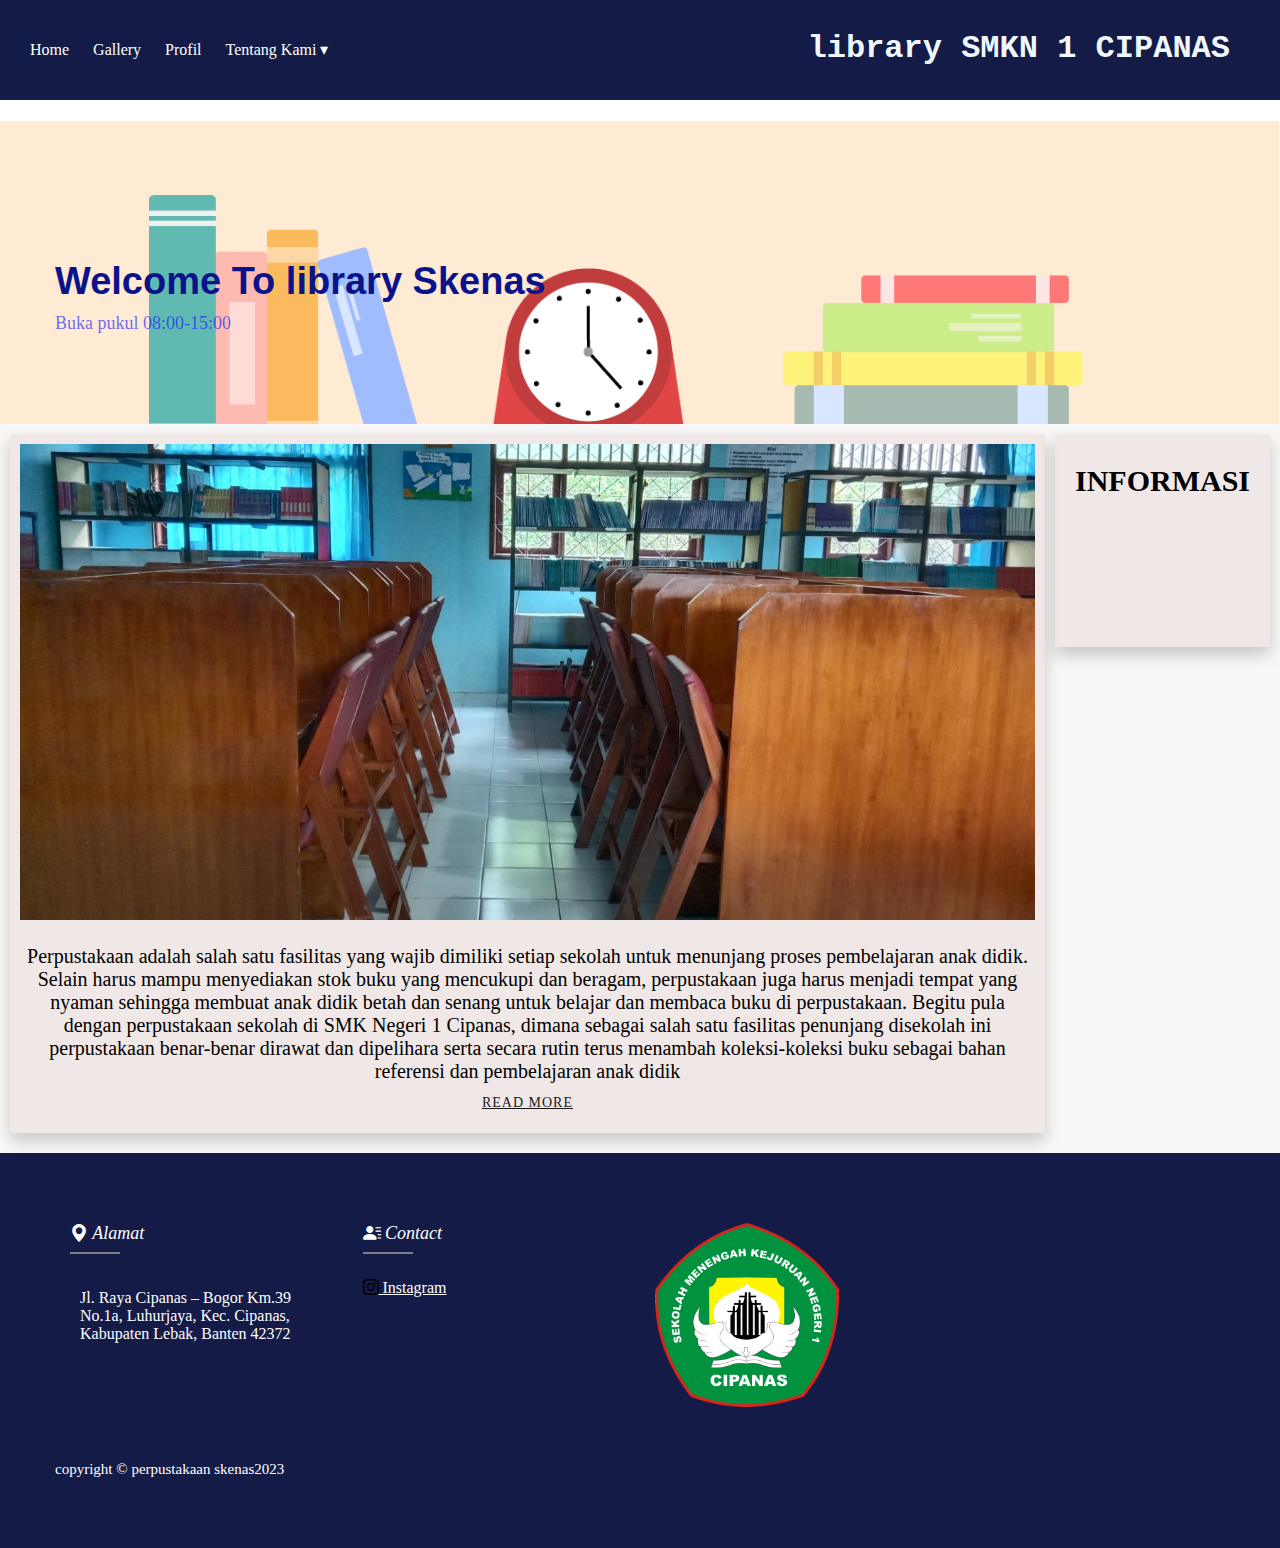
<file: index.html>
<!DOCTYPE html>
<html lang="en">
<head>
  <meta charset="UTF-8">
  <meta name="viewport" content="width=device-width, initial-scale=1.0">
  <title>perpusatakan skenas</title>
  <link rel="stylesheet" href="https://stackpath.bootstrapcdn.com/bootstrap/5.0.0-alpha1/css/bootstrap.min.css" integrity="sha384-r4NyP46KrjDleawBgD5tp8Y7UzmLA05oM1iAEQ17CSuDqnUK2+k9luXQOfXJCJ4I" crossorigin="anonymous">
  <script src="https://cdn.jsdelivr.net/npm/popper.js@1.16.0/dist/umd/popper.min.js" integrity="sha384-Q6E9RHvbIyZFJoft+2mJbHaEWldlvI9IOYy5n3zV9zzTtmI3UksdQRVvoxMfooAo" crossorigin="anonymous"></script>
  <script src="https://stackpath.bootstrapcdn.com/bootstrap/5.0.0-alpha1/js/bootstrap.min.js" integrity="sha384-oesi62hOLfzrys4LxRF63OJCXdXDipiYWBnvTl9Y9/TRlw5xlKIEHpNyvvDShgf/" crossorigin="anonymous"></script>
  <link rel="stylesheet" href="image/style.css">
  <link rel="preconnect" href="https://fonts.googleapis.com">
  <link rel="shortcut icon" href="image/logosmk.png" type="image/x-icon">
   <!-- font dan icon -->
<link rel="preconnect" href="https://fonts.gstatic.com" crossorigin>
<link rel="preconnect" href="https://fonts.googleapis.com">
<link rel="preconnect" href="https://fonts.gstatic.com" crossorigin>
<link href="https://fonts.googleapis.com/css2?family=Open+Sans:wght@300&display=swap" rel="stylesheet">
<link href="https://fonts.googleapis.com/css2?family=Open+Sans:wght@300&family=Roboto:wght@300&display=swap" rel="stylesheet">
<link rel="stylesheet" href="https://cdn.jsdelivr.net/npm/bootstrap-icons@1.4.1/font/bootstrap-icons.css">
</head>
<body>
  <nav>
    <ul>
      <li><a href="index.html" class="">Home</a></li>
      <li><a href="galery.html">Gallery</a></li>
      <li><a href="about.html">Profil</a></li>
      <li class="dropdown">
        <a href="#" class="<style>.material-symbols-outlined {font-variation-settings:'FILL' 0,'wght' 400,'GRAD' 0,'opsz' 48}</style>">Tentang Kami &#9662;</a>
        <ul class="dropdown-menu">
          <li><a href="visi_misi.html">visi dan Misi</a></li>
          <li><a href="contact.html">Contact</a></li>
          <li><a href="organisasi.html">Struktur Oraganisi</a></li>
        </ul>
      </li>
      <li class="oke"><h1 class="Acme">library SMKN 1 CIPANAS</h1></li>
    </ul>
  </nav>
    <section id="hero" class="hero d-flex flex-column justify-content-center align-items-center" data-aos="fade" data-aos-delay="1500" style="background-image: url('image/gambar.png');">
    <div class="container">
      <div class="row justify-content-center">
        <div class="col-lg-6 text-center">
          <h2>Welcome To library Skenas</h2>
          <p>Buka pukul 08:00-15:00</p>
        </div>
      </div>
    </div>
  </section>
  <div class="grid-container">
    <div class="grid-item item1">
      <img src="image/Picture1.jpg" alt="" style="width: 100%;">
      <p>Perpustakaan adalah salah satu fasilitas yang wajib dimiliki setiap sekolah 
        untuk menunjang proses pembelajaran anak didik. Selain harus mampu menyediakan 
        stok buku yang mencukupi dan beragam, perpustakaan juga harus menjadi tempat yang 
        nyaman sehingga membuat anak didik betah dan senang untuk belajar 
        dan membaca buku di perpustakaan.
        Begitu pula dengan perpustakaan sekolah di SMK Negeri 1 Cipanas, dimana sebagai salah 
        satu fasilitas penunjang disekolah ini perpustakaan benar-benar dirawat dan dipelihara 
        serta secara rutin terus menambah koleksi-koleksi buku sebagai bahan referensi dan pembelajaran anak didik
        </p>
        <a href="#" class="btn-get-started">Read More</a>
    </div>
    <div class="grid-item item2">
      <div class="col">
          <div class="col-body">
            <h2>INFORMASI</h2>
            <div>
              <a href="#"></a>
            </div>
          </div>
      </div>
    </div>
  </div>

  <footer class="footer">
    <div class="container">
      <div class="row">
        <div class="footer-col">
          <h4><i class="bi bi-geo-alt-fill"> Alamat</i></h4>
          <ul class="Alamat">
            <p>Jl. Raya Cipanas – Bogor Km.39 No.1a, Luhurjaya, Kec. Cipanas,
              Kabupaten Lebak, Banten 42372
              </p>
          </ul>
        </div>
        <div class="footer-col">
          <h4><i class="bi bi-person-lines-fill"> Contact</i></h4>
          <ul>
            <a href="https://instagram.com/n.nabilaaz_?igshid=ZDdkNTZiNTM="><li class="bi bi-instagram">  Instagram</a></li>
          </ul>
        </div>
        <div class="footer-col">
          <a href="https://smkn1cipanaslebak.sch.id/"><img href="" src="image/logosmk.png" alt="" style="width: 70%;"></a>
        </div>
      </div>
      <div class="copy"> copyright &COPY; perpustakaan skenas2023 </div>
    </div>
  </footer>
</body>
</html>
</file>
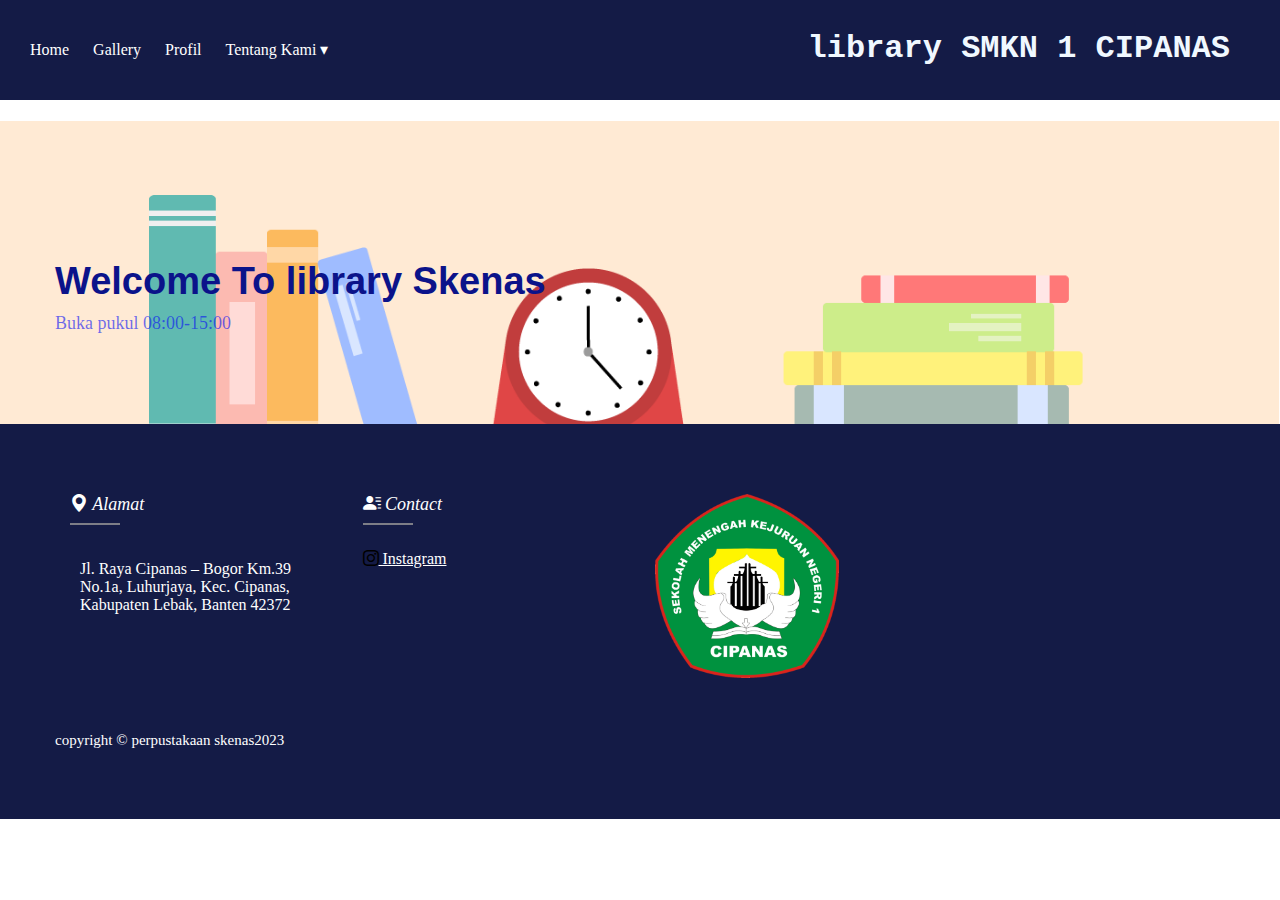
<file: about.html>
<!DOCTYPE html>
<html lang="en">
<head>
  <meta charset="UTF-8">
  <meta name="viewport" content="width=device-width, initial-scale=1.0">
  <title>perpusatakan skenas</title>
  <link rel="stylesheet" href="https://stackpath.bootstrapcdn.com/bootstrap/5.0.0-alpha1/css/bootstrap.min.css" integrity="sha384-r4NyP46KrjDleawBgD5tp8Y7UzmLA05oM1iAEQ17CSuDqnUK2+k9luXQOfXJCJ4I" crossorigin="anonymous">
  <script src="https://cdn.jsdelivr.net/npm/popper.js@1.16.0/dist/umd/popper.min.js" integrity="sha384-Q6E9RHvbIyZFJoft+2mJbHaEWldlvI9IOYy5n3zV9zzTtmI3UksdQRVvoxMfooAo" crossorigin="anonymous"></script>
  <script src="https://stackpath.bootstrapcdn.com/bootstrap/5.0.0-alpha1/js/bootstrap.min.js" integrity="sha384-oesi62hOLfzrys4LxRF63OJCXdXDipiYWBnvTl9Y9/TRlw5xlKIEHpNyvvDShgf/" crossorigin="anonymous"></script>
  <link rel="stylesheet" href="image/style.css">
  <link rel="preconnect" href="https://fonts.googleapis.com">
  <link rel="shortcut icon" href="image/logosmk.png" type="image/x-icon">
   <!-- font dan icon -->
<link rel="preconnect" href="https://fonts.gstatic.com" crossorigin>
<link rel="preconnect" href="https://fonts.googleapis.com">
<link rel="preconnect" href="https://fonts.gstatic.com" crossorigin>
<link href="https://fonts.googleapis.com/css2?family=Open+Sans:wght@300&display=swap" rel="stylesheet">
<link href="https://fonts.googleapis.com/css2?family=Open+Sans:wght@300&family=Roboto:wght@300&display=swap" rel="stylesheet">
<link rel="stylesheet" href="https://cdn.jsdelivr.net/npm/bootstrap-icons@1.4.1/font/bootstrap-icons.css">
</head>
<body>
  <nav>
    <ul>
      <li><a href="index.html" class="">Home</a></li>
      <li><a href="galery.html">Gallery</a></li>
      <li><a href="about.html">Profil</a></li>
      <li class="dropdown">
        <a href="#" class="<style>.material-symbols-outlined {font-variation-settings:'FILL' 0,'wght' 400,'GRAD' 0,'opsz' 48}</style>">Tentang Kami &#9662;</a>
        <ul class="dropdown-menu">
          <li><a href="visi_misi.html">visi dan Misi</a></li>
          <li><a href="contact.html">Contact</a></li>
          <li><a href="organisasi.html">Struktur Oraganisi</a></li>
        </ul>
      </li>
      <li class="oke"><h1 class="Acme">library SMKN 1 CIPANAS</h1></li>
    </ul>
  </nav>
    <section id="hero" class="hero d-flex flex-column justify-content-center align-items-center" data-aos="fade" data-aos-delay="1500" style="background-image: url('image/gambar.png');">
    <div class="container">
      <div class="row justify-content-center">
        <div class="col-lg-6 text-center">
          <h2>Welcome To library Skenas</h2>
          <p>Buka pukul 08:00-15:00</p>
        </div>
      </div>
    </div>
  </section>
  
  
  <footer class="footer">
    <div class="container">
      <div class="row">
        <div class="footer-col">
          <h4><i class="bi bi-geo-alt-fill"> Alamat</i></h4>
          <ul class="Alamat">
            <p>Jl. Raya Cipanas – Bogor Km.39 No.1a, Luhurjaya, Kec. Cipanas,
              Kabupaten Lebak, Banten 42372
              </p>
          </ul>
        </div>
        <div class="footer-col">
          <h4><i class="bi bi-person-lines-fill"> Contact</i></h4>
          <ul>
            <a href="https://instagram.com/n.nabilaaz_?igshid=ZDdkNTZiNTM="><li class="bi bi-instagram">  Instagram</a></li>
          </ul>
        </div>
        <div class="footer-col">
          <a href="https://smkn1cipanaslebak.sch.id/"><img href="" src="image/logosmk.png" alt="" style="width: 70%;"></a>
        </div>
      </div>
      <div class="copy"> copyright &COPY; perpustakaan skenas2023 </div>
    </div>
  </footer>
</body>
</html>
</file>
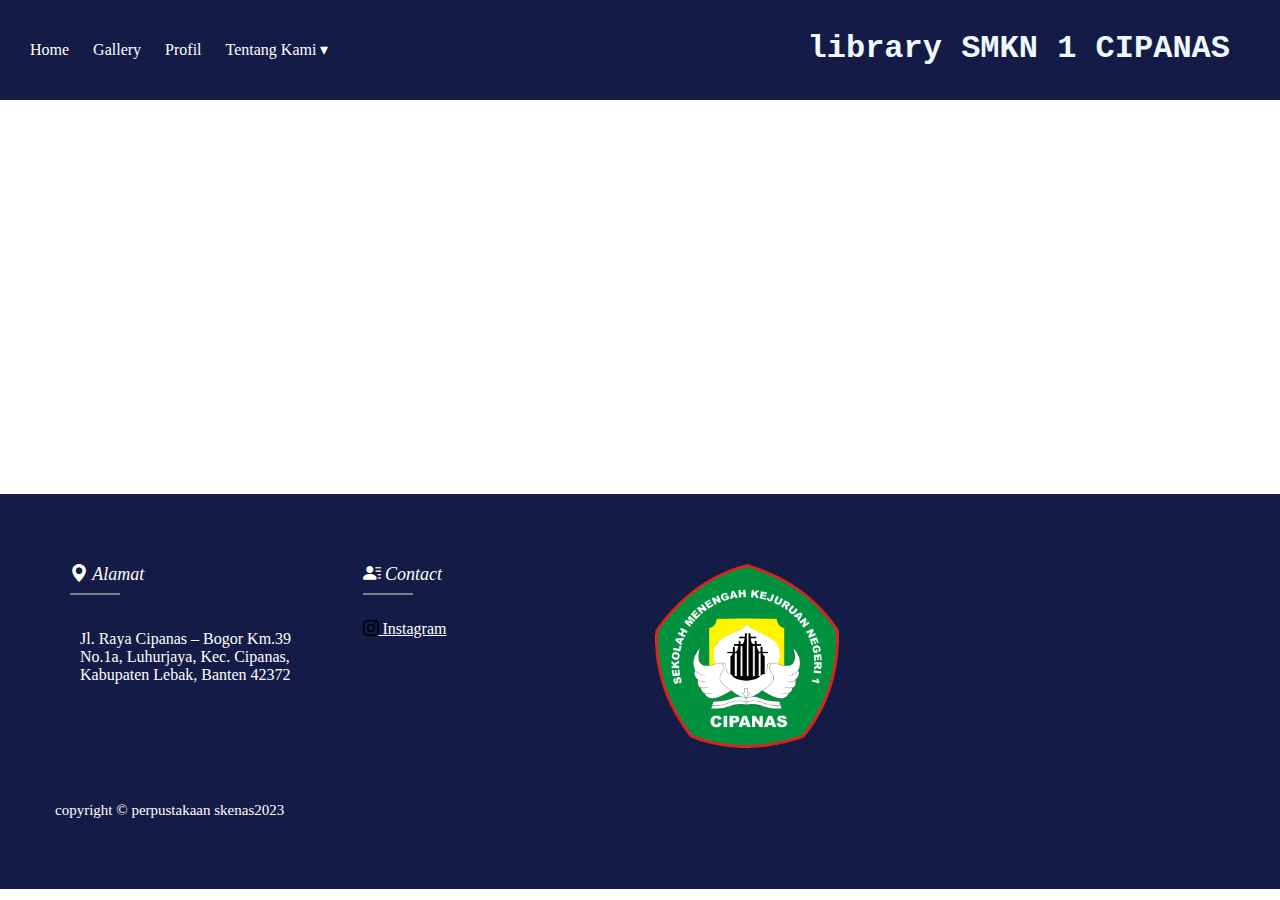
<file: contact.html>
<!DOCTYPE html>
<html lang="en">
<head>
  <meta charset="UTF-8">
  <meta name="viewport" content="width=device-width, initial-scale=1.0">
  <title>perpusatakan skenas</title>
  <link rel="stylesheet" href="https://stackpath.bootstrapcdn.com/bootstrap/5.0.0-alpha1/css/bootstrap.min.css" integrity="sha384-r4NyP46KrjDleawBgD5tp8Y7UzmLA05oM1iAEQ17CSuDqnUK2+k9luXQOfXJCJ4I" crossorigin="anonymous">
  <script src="https://cdn.jsdelivr.net/npm/popper.js@1.16.0/dist/umd/popper.min.js" integrity="sha384-Q6E9RHvbIyZFJoft+2mJbHaEWldlvI9IOYy5n3zV9zzTtmI3UksdQRVvoxMfooAo" crossorigin="anonymous"></script>
  <script src="https://stackpath.bootstrapcdn.com/bootstrap/5.0.0-alpha1/js/bootstrap.min.js" integrity="sha384-oesi62hOLfzrys4LxRF63OJCXdXDipiYWBnvTl9Y9/TRlw5xlKIEHpNyvvDShgf/" crossorigin="anonymous"></script>
  <link rel="stylesheet" href="image/style.css">
  <link rel="preconnect" href="https://fonts.googleapis.com">
  <link rel="shortcut icon" href="image/logosmk.png" type="image/x-icon">
   <!-- font dan icon -->
<link rel="preconnect" href="https://fonts.gstatic.com" crossorigin>
<link rel="preconnect" href="https://fonts.googleapis.com">
<link rel="preconnect" href="https://fonts.gstatic.com" crossorigin>
<link href="https://fonts.googleapis.com/css2?family=Open+Sans:wght@300&display=swap" rel="stylesheet">
<link href="https://fonts.googleapis.com/css2?family=Open+Sans:wght@300&family=Roboto:wght@300&display=swap" rel="stylesheet">
<link rel="stylesheet" href="https://cdn.jsdelivr.net/npm/bootstrap-icons@1.4.1/font/bootstrap-icons.css">
</head>
<body>
  <nav>
    <ul>
      <li><a href="index.html" class="">Home</a></li>
      <li><a href="galery.html">Gallery</a></li>
      <li><a href="about.html">Profil</a></li>
      <li class="dropdown">
        <a href="#" class="<style>.material-symbols-outlined {font-variation-settings:'FILL' 0,'wght' 400,'GRAD' 0,'opsz' 48}</style>">Tentang Kami &#9662;</a>
        <ul class="dropdown-menu">
          <li><a href="visi_misi.html">visi dan Misi</a></li>
          <li><a href="contact.html">Contact</a></li>
          <li><a href="organisasi.html">Struktur Oraganisi</a></li>
        </ul>
      </li>
      <li class="oke"><h1 class="Acme">library SMKN 1 CIPANAS</h1></li>
    </ul>
  </nav>
  <div>

  </div>
<div class="meren" style="margin: 20px;">
  <iframe src="https://www.google.com/maps/embed?pb=!1m18!1m12!1m3!1d3963.816469525695!2d106.39725595130035!3d-6.544844665780965!2m3!1f0!2f0!3f0!3m2!1i1024!2i768!4f13.1!3m3!1m2!1s0x2e4273cea79f11cd%3A0xdf8fdf50329b083c!2sSMKN%201%20Cipanas!5e0!3m2!1sid!2sid!4v1680884418183!5m2!1sid!2sid" width="500" height="350" style="border:0;" allowfullscreen="" loading="lazy" referrerpolicy="no-referrer-when-downgrade"></iframe>
</div>

  <footer class="footer">
    <div class="container">
      <div class="row">
        <div class="footer-col">
          <h4><i class="bi bi-geo-alt-fill"> Alamat</i></h4>
          <ul class="Alamat">
            <p>Jl. Raya Cipanas – Bogor Km.39 No.1a, Luhurjaya, Kec. Cipanas,
              Kabupaten Lebak, Banten 42372
              </p>
          </ul>
        </div>
        <div class="footer-col">
          <h4><i class="bi bi-person-lines-fill"> Contact</i></h4>
          <ul>
            <a href="https://instagram.com/n.nabilaaz_?igshid=ZDdkNTZiNTM="><li class="bi bi-instagram">  Instagram</a></li>
          </ul>
        </div>
        <div class="footer-col">
          <a href="https://smkn1cipanaslebak.sch.id/"><img href="" src="image/logosmk.png" alt="" style="width: 70%;"></a>
        </div>
      </div>
      <div class="copy"> copyright &COPY; perpustakaan skenas2023 </div>
    </div>
  </footer>
</body>
</html>
</file>
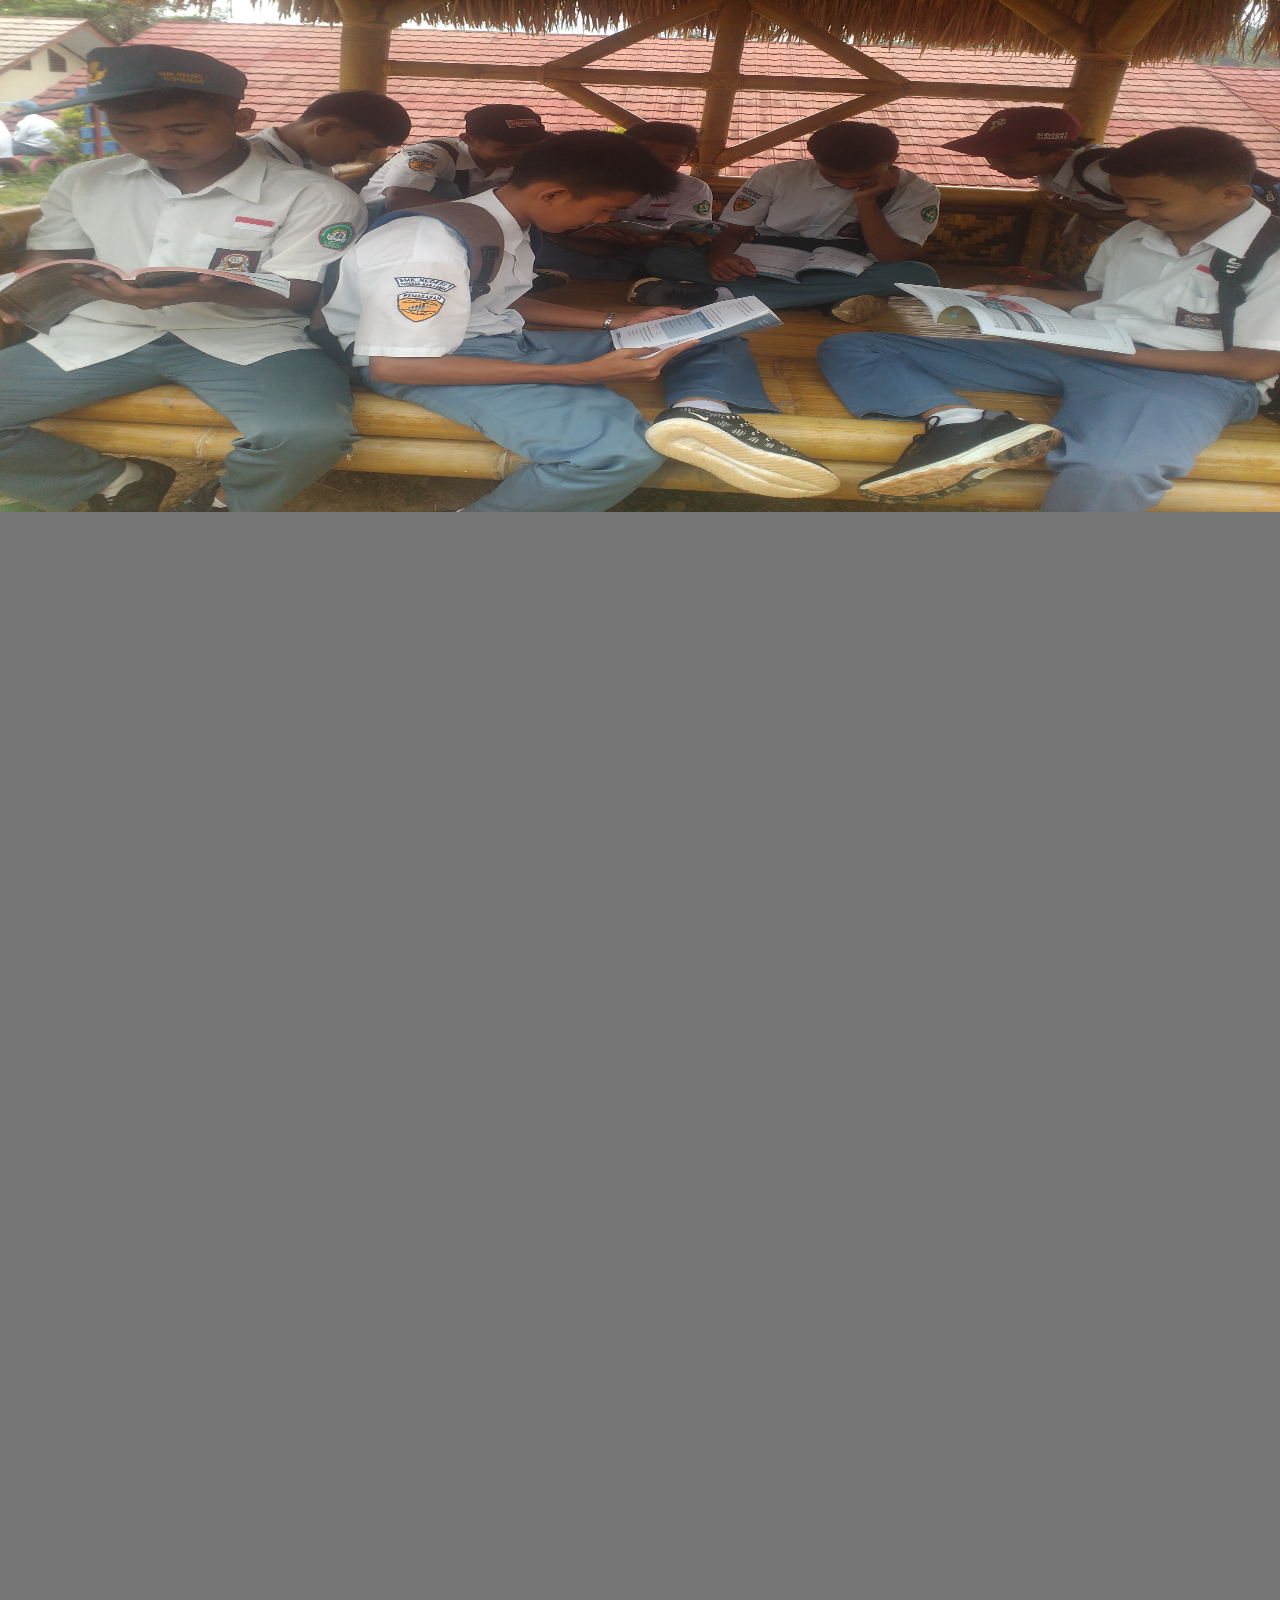
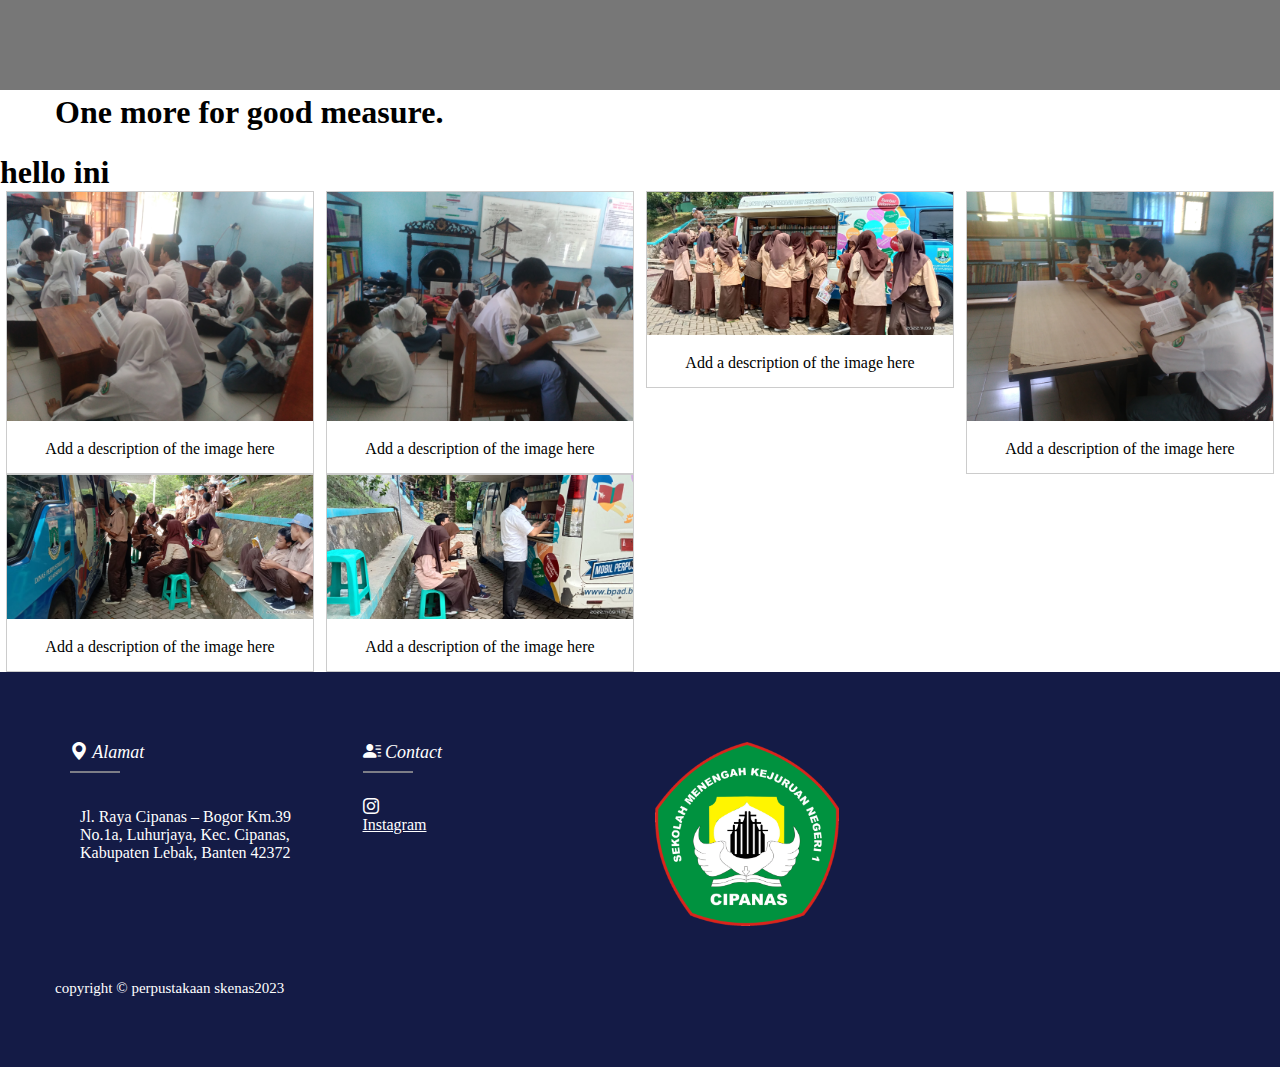
<file: galery.html>
<!DOCTYPE html>
<html lang="en">
<head>
  <meta charset="UTF-8">
  <meta name="viewport" content="width=device-width, initial-scale=1.0">
  <title>perpusatakan skenas</title>
  <link rel="stylesheet" href="https://stackpath.bootstrapcdn.com/bootstrap/5.0.0-alpha1/css/bootstrap.min.css" integrity="sha384-r4NyP46KrjDleawBgD5tp8Y7UzmLA05oM1iAEQ17CSuDqnUK2+k9luXQOfXJCJ4I" crossorigin="anonymous">
  <script src="https://cdn.jsdelivr.net/npm/popper.js@1.16.0/dist/umd/popper.min.js" integrity="sha384-Q6E9RHvbIyZFJoft+2mJbHaEWldlvI9IOYy5n3zV9zzTtmI3UksdQRVvoxMfooAo" crossorigin="anonymous"></script>
  <script src="https://stackpath.bootstrapcdn.com/bootstrap/5.0.0-alpha1/js/bootstrap.min.js" integrity="sha384-oesi62hOLfzrys4LxRF63OJCXdXDipiYWBnvTl9Y9/TRlw5xlKIEHpNyvvDShgf/" crossorigin="anonymous"></script>
  <link rel="stylesheet" href="image/style.css">
  <link rel="preconnect" href="https://fonts.googleapis.com">
  <link rel="stylesheet" href="https://stackpath.bootstrapcdn.com/bootstrap/5.0.0-alpha1/css/bootstrap.min.css"
      integrity="sha384-r4NyP46KrjDleawBgD5tp8Y7UzmLA05oM1iAEQ17CSuDqnUK2+k9luXQOfXJCJ4I" crossorigin="anonymous">
    <script src="https://stackpath.bootstrapcdn.com/bootstrap/5.0.0-alpha1/js/bootstrap.min.js"
      integrity="sha384-oesi62hOLfzrys4LxRF63OJCXdXDipiYWBnvTl9Y9/TRlw5xlKIEHpNyvvDShgf/"
      crossorigin="anonymous"></script>
    <script src="https://cdn.jsdelivr.net/npm/popper.js@1.16.0/dist/umd/popper.min.js"
      integrity="sha384-Q6E9RHvbIyZFJoft+2mJbHaEWldlvI9IOYy5n3zV9zzTtmI3UksdQRVvoxMfooAo"
      crossorigin="anonymous"></script>
  <link rel="shortcut icon" href="image/logosmk.png" type="image/x-icon">
   <!-- font dan icon -->
<link rel="preconnect" href="https://fonts.gstatic.com" crossorigin>
<link rel="preconnect" href="https://fonts.googleapis.com">
<link href="https://fonts.googleapis.com/css2?family=Open+Sans:wght@300&display=swap" rel="stylesheet">
<link href="https://fonts.googleapis.com/css2?family=Open+Sans:wght@300&family=Roboto:wght@300&display=swap" rel="stylesheet">
<link rel="stylesheet" href="https://cdn.jsdelivr.net/npm/bootstrap-icons@1.4.1/font/bootstrap-icons.css">
</head>
<body>
  <nav>
    <ul>
      <li><a href="index.html" class="">Home</a></li>
      <li><a href="galery.html">Gallery</a></li>
      <li><a href="about.html">Profil</a></li>
      <li class="dropdown">
        <a href="#" class="<style>.material-symbols-outlined {font-variation-settings:'FILL' 0,'wght' 400,'GRAD' 0,'opsz' 48}</style>">Tentang Kami &#9662;</a>
        <ul class="dropdown-menu">
          <li><a href="visi_misi.html">visi dan Misi</a></li>
          <li><a href="contact.html">Contact</a></li>
          <li><a href="organisasi.html">Struktur Oraganisi</a></li>
        </ul>
      </li>
      <li class="oke"><h1 class="Acme">library SMKN 1 CIPANAS</h1></li>
    </ul>
  </nav>

    <main>
      <div id="myCarousel" class="carousel slide" data-ride="carousel">
        <ol class="carousel-indicators">
          <li data-target="#myCarousel" data-slide-to="0" class="active"></li>
          <li data-target="#myCarousel" data-slide-to="1"></li>
          <li data-target="#myCarousel" data-slide-to="2"></li>
        </ol>
        <div class="carousel-inner">
          <div class="carousel-item active">
            <svg class=img src="foto/1.jpg" width="100%" height="100%"
              role="img" focusable="false">
              <rect width="100%" height="100%" fill="#777" /></svg>
              <img src="foto/1.jpg" class="d-block w-100" alt="...">

            <div class="container">
              <div class="carousel-caption text-left">
                <h1>Example headline.</h1>
              </div>
            </div>
          </div>
          
          <div class="carousel-item">
            <svg class="bd-placeholder-img" width="100%" height="100%" xmlns="http://www.w3.org/2000/svg"
              preserveAspectRatio="xMidYMid slice" role="img" focusable="false">
              <rect width="100%" height="100%" fill="#777" /></svg>
              <img src="foto/3.jpg" alt="">
  
            <div class="container">
              <div class="carousel-caption">
                <h1>Another example headline.</h1>
              </div>
            </div>
          </div>
          <div class="carousel-item">
            <svg class="bd-placeholder-img" width="100%" height="100%" xmlns="http://www.w3.org/2000/svg"
              preserveAspectRatio="xMidYMid slice" role="img" focusable="false">
              <rect width="100%" height="100%" fill="#777" /></svg>
              <img src="foto/2.jpg" alt="">
  
            <div class="container">
              <div class="carousel-caption text-right">
                <h1>One more for good measure.</h1>
              </div>
            </div>
          </div>
        </div>
        <a class="carousel-control-prev" href="#myCarousel" role="button" data-slide="prev">
          <span class="carousel-control-prev-icon" aria-hidden="true"></span>
          <span class="sr-only">Previous</span>
        </a>
        <a class="carousel-control-next" href="#myCarousel" role="button" data-slide="next">
          <span class="carousel-control-next-icon" aria-hidden="true"></span>
          <span class="sr-only">Next</span>
        </a>
      </div>
  <!--end  carosel-->

  <div class="foto">
    <h1>hello ini </h1>
  </div>
  <div class="responsive">
    <div class="gallery">
      <a target="_blank" href="foto/8.jpg">
        <img src="foto/8.jpg" alt="Cinque Terre" width="600" height="400">
      </a>
      <div class="desc">Add a description of the image here</div>
    </div>
  </div>
  
  
  <div class="responsive">
    <div class="gallery">
      <a target="_blank" href="foto/7.jpg">
        <img src="foto/7.jpg" alt="Forest" width="600" height="400">
      </a>
      <div class="desc">Add a description of the image here</div>
    </div>
  </div>
  
  <div class="responsive">
    <div class="gallery">
      <a target="_blank" href="foto/11.jpeg">
        <img src="foto/11.jpeg" alt="Northern Lights" width="600" height="400">
      </a>
      <div class="desc">Add a description of the image here</div>
    </div>
  </div>
  
  <div class="responsive">
    <div class="gallery">
      <a target="_blank" href="foto/9.jpg">
        <img src="foto/9.jpg" alt="Mountains" width="600" height="400">
      </a>
      <div class="desc">Add a description of the image here</div>
    </div>
  </div>
  <br>
  <div class="responsive">
    <div class="gallery">
      <a target="_blank" href="foto/12.jpeg">
        <img src="foto/12.jpeg" alt="Mountains" width="600" height="400">
      </a>
      <div class="desc">Add a description of the image here</div>
    </div>
  </div>
  <div class="responsive">
    <div class="gallery">
      <a target="_blank" href="foto/13.jpeg">
        <img src="foto/13.jpeg" alt="Mountains" width="600" height="400">
      </a>
      <div class="desc">Add a description of the image here</div>
    </div>
  </div>
  
  <div class="clearfix"></div>

  <footer class="footer">
    <div class="container">
      <div class="row">
        <div class="footer-col">
          <h4><i class="bi bi-geo-alt-fill"> Alamat</i></h4>
          <ul class="Alamat">
            <p>Jl. Raya Cipanas – Bogor Km.39 No.1a, Luhurjaya, Kec. Cipanas,
              Kabupaten Lebak, Banten 42372
              </p>
          </ul>
        </div>
        <div class="footer-col">
          <h4><i class="bi bi-person-lines-fill"> Contact</i></h4>
          <ul>
            <a href="https://instagram.com/n.nabilaaz_?igshid=ZDdkNTZiNTM="><li class="bi bi-instagram"></li></li>Instagram</a>
          </ul>
        </div>
        <div class="footer-col">
          <a href="https://smkn1cipanaslebak.sch.id/"><img href="" src="image/logosmk.png" alt="" style="width: 70%;"></a>
        </div>
      </div>
      <div class="copy"> copyright &COPY; perpustakaan skenas2023 </div>
    </div>
  </footer>
</body>
</html>
</file>
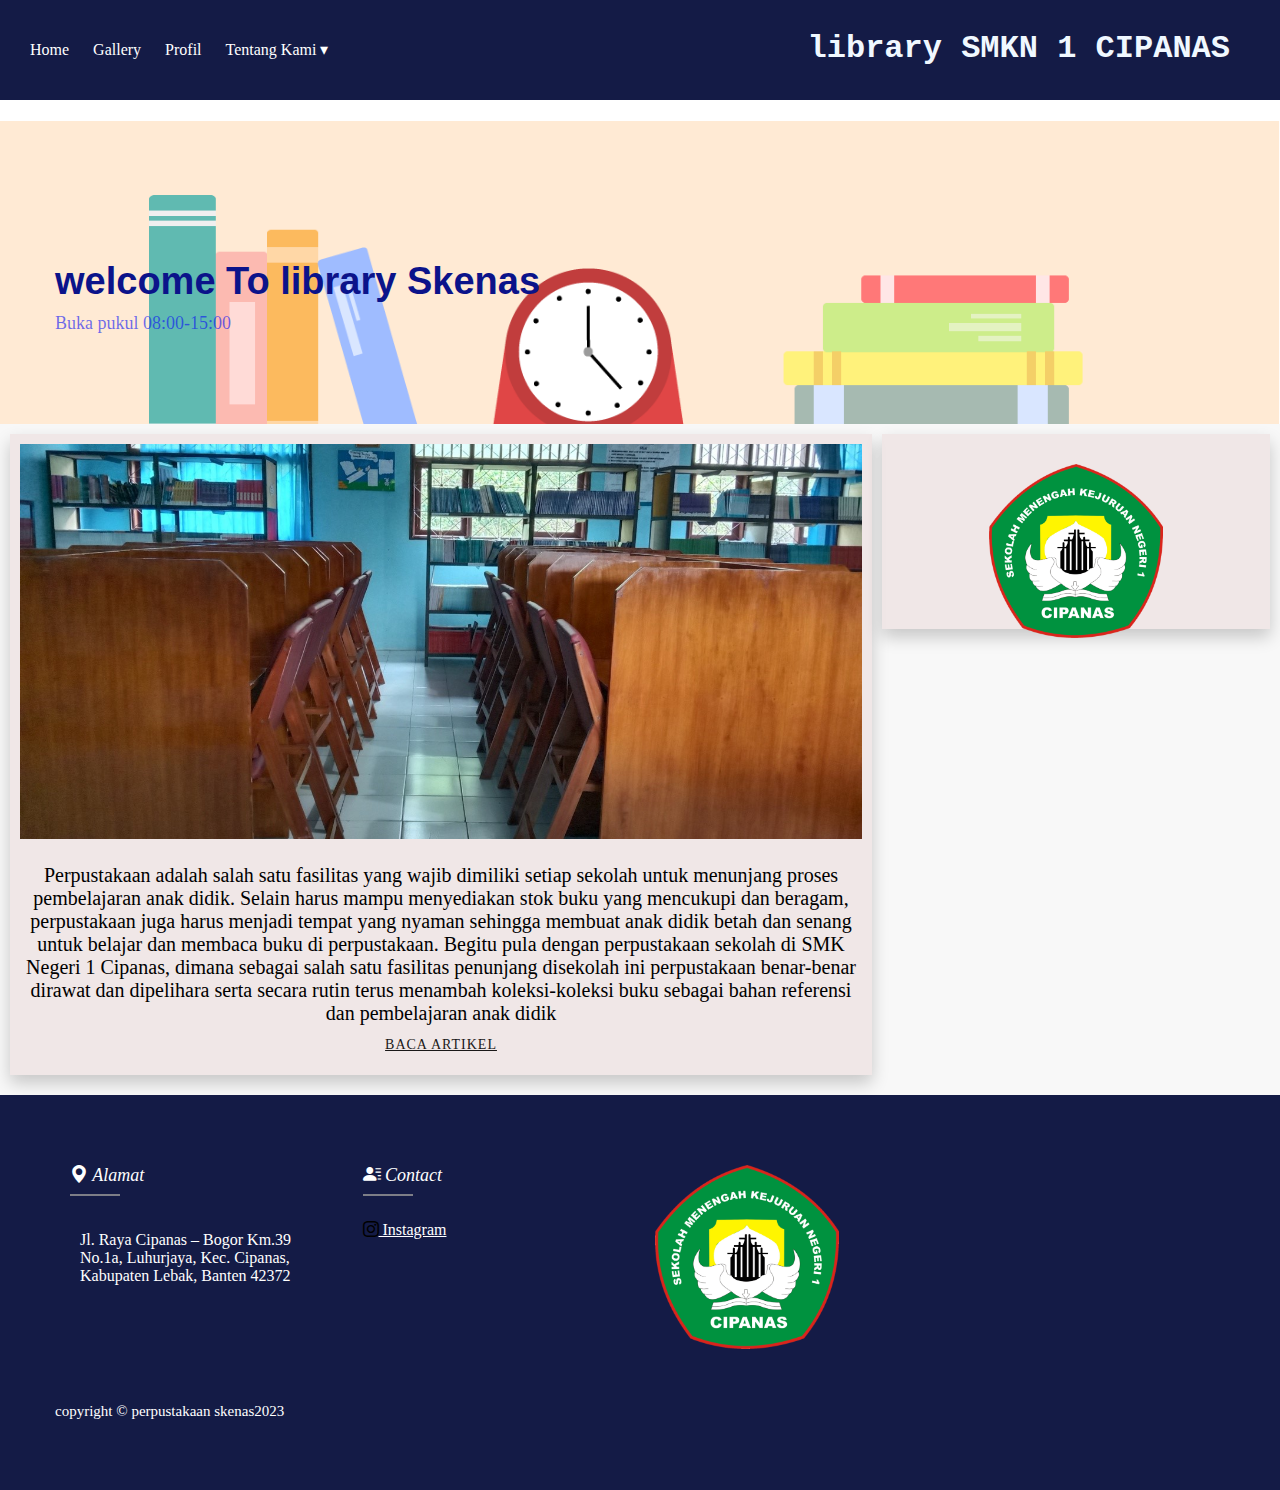
<file: organisasi.html>
<!DOCTYPE html>
<html lang="en">
<head>
  <meta charset="UTF-8">
  <meta name="viewport" content="width=device-width, initial-scale=1.0">
  <title>perpusatakan skenas</title>
  <link rel="stylesheet" href="https://stackpath.bootstrapcdn.com/bootstrap/5.0.0-alpha1/css/bootstrap.min.css" integrity="sha384-r4NyP46KrjDleawBgD5tp8Y7UzmLA05oM1iAEQ17CSuDqnUK2+k9luXQOfXJCJ4I" crossorigin="anonymous">
  <script src="https://cdn.jsdelivr.net/npm/popper.js@1.16.0/dist/umd/popper.min.js" integrity="sha384-Q6E9RHvbIyZFJoft+2mJbHaEWldlvI9IOYy5n3zV9zzTtmI3UksdQRVvoxMfooAo" crossorigin="anonymous"></script>
  <script src="https://stackpath.bootstrapcdn.com/bootstrap/5.0.0-alpha1/js/bootstrap.min.js" integrity="sha384-oesi62hOLfzrys4LxRF63OJCXdXDipiYWBnvTl9Y9/TRlw5xlKIEHpNyvvDShgf/" crossorigin="anonymous"></script>
  <link rel="stylesheet" href="image/style.css">
  <link rel="preconnect" href="https://fonts.googleapis.com">
  <link rel="shortcut icon" href="image/logosmk.png" type="image/x-icon">
   <!-- font dan icon -->
<link rel="preconnect" href="https://fonts.gstatic.com" crossorigin>
<link rel="preconnect" href="https://fonts.googleapis.com">
<link rel="preconnect" href="https://fonts.gstatic.com" crossorigin>
<link href="https://fonts.googleapis.com/css2?family=Open+Sans:wght@300&display=swap" rel="stylesheet">
<link href="https://fonts.googleapis.com/css2?family=Open+Sans:wght@300&family=Roboto:wght@300&display=swap" rel="stylesheet">
<link rel="stylesheet" href="https://cdn.jsdelivr.net/npm/bootstrap-icons@1.4.1/font/bootstrap-icons.css">
</head>
<body>
  <nav>
    <ul>
      <li><a href="index.html" class="">Home</a></li>
      <li><a href="galery.html">Gallery</a></li>
      <li><a href="about.html">Profil</a></li>
      <li class="dropdown">
        <a href="#" class="<style>.material-symbols-outlined {font-variation-settings:'FILL' 0,'wght' 400,'GRAD' 0,'opsz' 48}</style>">Tentang Kami &#9662;</a>
        <ul class="dropdown-menu">
          <li><a href="visi_misi.html">visi dan Misi</a></li>
          <li><a href="contact.html">Contact</a></li>
          <li><a href="organisasi.html">Struktur Oraganisi</a></li>
        </ul>
      </li>
      <li class="oke"><h1 class="Acme">library SMKN 1 CIPANAS</h1></li>
    </ul>
  </nav>
    <section id="hero" class="hero d-flex flex-column justify-content-center align-items-center" data-aos="fade" data-aos-delay="1500" style="background-image: url('image/gambar.png');">
    <div class="container">
      <div class="row justify-content-center">
        <div class="col-lg-6 text-center">
          <h2>welcome To library Skenas</h2>
          <p>Buka pukul 08:00-15:00</p>
        </div>
      </div>
    </div>
  </section>
  <div class="grid-container">
    <div class="grid-item item1">
      <img src="image/Picture1.jpg" alt="" style="width: 100%;">
      <p>Perpustakaan adalah salah satu fasilitas yang wajib dimiliki setiap sekolah 
        untuk menunjang proses pembelajaran anak didik. Selain harus mampu menyediakan 
        stok buku yang mencukupi dan beragam, perpustakaan juga harus menjadi tempat yang 
        nyaman sehingga membuat anak didik betah dan senang untuk belajar 
        dan membaca buku di perpustakaan.
        Begitu pula dengan perpustakaan sekolah di SMK Negeri 1 Cipanas, dimana sebagai salah 
        satu fasilitas penunjang disekolah ini perpustakaan benar-benar dirawat dan dipelihara 
        serta secara rutin terus menambah koleksi-koleksi buku sebagai bahan referensi dan pembelajaran anak didik
        </p>
        <a href="#" class="btn-get-started">Baca Artikel</a>
    </div>
    <div class="grid-item item2">
      <div class="col">
          <div class="col-body">
            <img src="image/logosmk.png" alt="" style="width: 50%;">
          </div>
      </div>
    </div>
  </div>

  <footer class="footer">
    <div class="container">
      <div class="row">
        <div class="footer-col">
          <h4><i class="bi bi-geo-alt-fill"> Alamat</i></h4>
          <ul class="Alamat">
            <p>Jl. Raya Cipanas – Bogor Km.39 No.1a, Luhurjaya, Kec. Cipanas,
              Kabupaten Lebak, Banten 42372
              </p>
          </ul>
        </div>
        <div class="footer-col">
          <h4><i class="bi bi-person-lines-fill"> Contact</i></h4>
          <ul>
            <a href="https://instagram.com/n.nabilaaz_?igshid=ZDdkNTZiNTM="><li class="bi bi-instagram">  Instagram</a></li>
          </ul>
        </div>
        <div class="footer-col">
          <a href="https://smkn1cipanaslebak.sch.id/"><img href="" src="image/logosmk.png" alt="" style="width: 70%;"></a>
        </div>
      </div>
      <div class="copy"> copyright &COPY; perpustakaan skenas2023 </div>
    </div>
  </footer>
</body>
</html>
</file>
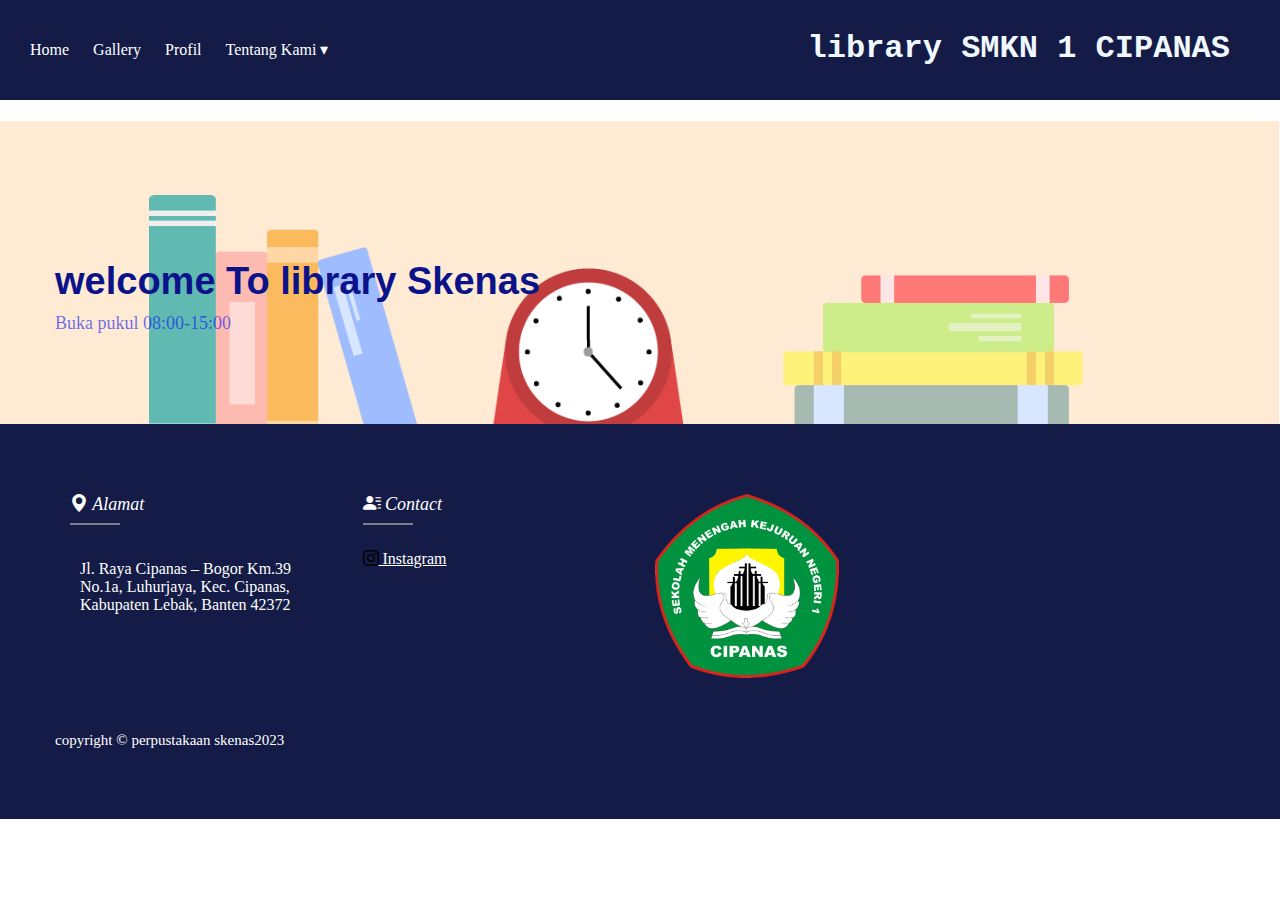
<file: visi_misi.html>
<!DOCTYPE html>
<html lang="en">
<head>
  <meta charset="UTF-8">
  <meta name="viewport" content="width=device-width, initial-scale=1.0">
  <title>perpusatakan skenas</title>
  <link rel="stylesheet" href="https://stackpath.bootstrapcdn.com/bootstrap/5.0.0-alpha1/css/bootstrap.min.css" integrity="sha384-r4NyP46KrjDleawBgD5tp8Y7UzmLA05oM1iAEQ17CSuDqnUK2+k9luXQOfXJCJ4I" crossorigin="anonymous">
  <script src="https://cdn.jsdelivr.net/npm/popper.js@1.16.0/dist/umd/popper.min.js" integrity="sha384-Q6E9RHvbIyZFJoft+2mJbHaEWldlvI9IOYy5n3zV9zzTtmI3UksdQRVvoxMfooAo" crossorigin="anonymous"></script>
  <script src="https://stackpath.bootstrapcdn.com/bootstrap/5.0.0-alpha1/js/bootstrap.min.js" integrity="sha384-oesi62hOLfzrys4LxRF63OJCXdXDipiYWBnvTl9Y9/TRlw5xlKIEHpNyvvDShgf/" crossorigin="anonymous"></script>
  <link rel="stylesheet" href="image/style.css">
  <link rel="preconnect" href="https://fonts.googleapis.com">
  <link rel="shortcut icon" href="image/logosmk.png" type="image/x-icon">
   <!-- font dan icon -->
<link rel="preconnect" href="https://fonts.gstatic.com" crossorigin>
<link rel="preconnect" href="https://fonts.googleapis.com">
<link rel="preconnect" href="https://fonts.gstatic.com" crossorigin>
<link href="https://fonts.googleapis.com/css2?family=Open+Sans:wght@300&display=swap" rel="stylesheet">
<link href="https://fonts.googleapis.com/css2?family=Open+Sans:wght@300&family=Roboto:wght@300&display=swap" rel="stylesheet">
<link rel="stylesheet" href="https://cdn.jsdelivr.net/npm/bootstrap-icons@1.4.1/font/bootstrap-icons.css">
</head>
<body>
  <nav>
    <ul>
      <li><a href="index.html" class="">Home</a></li>
      <li><a href="galery.html">Gallery</a></li>
      <li><a href="about.html">Profil</a></li>
      <li class="dropdown">
        <a href="#" class="<style>.material-symbols-outlined {font-variation-settings:'FILL' 0,'wght' 400,'GRAD' 0,'opsz' 48}</style>">Tentang Kami &#9662;</a>
        <ul class="dropdown-menu">
          <li><a href="visi_misi.html">visi dan Misi</a></li>
          <li><a href="contact.html">Contact</a></li>
          <li><a href="organisasi.html">Struktur Oraganisi</a></li>
        </ul>
      </li>
      <li class="oke"><h1 class="Acme">library SMKN 1 CIPANAS</h1></li>
    </ul>
  </nav>
    <section id="hero" class="hero d-flex flex-column justify-content-center align-items-center" data-aos="fade" data-aos-delay="1500" style="background-image: url('image/gambar.png');">
    <div class="container">
      <div class="row justify-content-center">
        <div class="col-lg-6 text-center">
          <h2>welcome To library Skenas</h2>
          <p>Buka pukul 08:00-15:00</p>
        </div>
      </div>
    </div>
  </section>

  <footer class="footer">
    <div class="container">
      <div class="row">
        <div class="footer-col">
          <h4><i class="bi bi-geo-alt-fill"> Alamat</i></h4>
          <ul class="Alamat">
            <p>Jl. Raya Cipanas – Bogor Km.39 No.1a, Luhurjaya, Kec. Cipanas,
              Kabupaten Lebak, Banten 42372
              </p>
          </ul>
        </div>
        <div class="footer-col">
          <h4><i class="bi bi-person-lines-fill"> Contact</i></h4>
          <ul>
            <a href="https://instagram.com/n.nabilaaz_?igshid=ZDdkNTZiNTM="><li class="bi bi-instagram">  Instagram</a></li>
          </ul>
        </div>
        <div class="footer-col">
          <a href="https://smkn1cipanaslebak.sch.id/"><img href="" src="image/logosmk.png" alt="" style="width: 70%;"></a>
        </div>
      </div>
      <div class="copy"> copyright &COPY; perpustakaan skenas2023 </div>
    </div>
  </footer>
</body>
</html>
</file>
<file: image/style.css>
*{
	margin: 0;
	padding: 0;
}
nav ul {
	list-style: none;
	margin: 0;
	padding: 30px;
	background-color: #141b46;
	position: relative;
  }
  
  nav ul li {
	display: inline-block;
	margin-right: 20px;
  }
  
  nav ul li a {
	text-transform: capitalize;
	transition: all 0.3s ease;
	display: block;
	color: #fff;
	font-size: 16px;
	line-height: 40px;
	text-decoration: none;
  }
  
  nav ul li:hover {
	background-color: transparent;
  }
  
  nav ul li:hover > .dropdown-menu {
	display: block;
  }
  .oke{
	float: right;
	color: aliceblue;
	font-family:'Courier New', Courier, monospace;
  }

  .dropdown-menu {
	display: none;
	position: absolute;
	top: 40px;
	left: 0;
	background-color: #fff;
	padding: 0;
	margin: 0;
	border: 1px solid #ccc;
  }
  
  .dropdown-menu li {
	display: block;
	margin: 0;
	padding: 0;
  }
  
  .dropdown-menu li a {
	display: block;
	color: #333;
	font-size: 14px;
	line-height: 30px;
	text-decoration: none;
	padding: 0 10px;
  }
  
  .dropdown-menu li:hover {
	background-color: #f2f2f2;
  }
  .link, span{
	float: right;
	color: #fff;
	font-size: 35px;
  }
  @media (max-width: 574px) {
	nav ul{
	  width: 100%;
	  padding: auto;
	  text-align: center;
	}
  }
  @media (max-width: 574px) {
	.oke {
	  width: 100%;
	  padding: auto;
	  text-align: center;
	}
  }
  
  .hero {
	width: 100%;
	min-height: 30vh;
	margin-top: 20px;
	background-size: cover;
	position: relative;
	padding: 140px 0 60px 0;
  }
  .hero h2 {
	margin: 0 0 10px 0;
	font-size: 38px;
	font-weight: 700;
	color: rgb(11, 19, 138);
	font-family:'Gill Sans', 'Gill Sans MT', Calibri, 'Trebuchet MS', sans-serif}
  
  .hero h2 span {
	position: relative;
	z-index: 1;
	padding: 0 5px;
	display: inline-block;
	font-family:fantasy;
  }
  .hero h2 span:before {
	font-family: Verdana, Geneva, Tahoma, sans-serif;
	position: absolute;
	height: 50%;
	bottom: 0;
	left: 0;
	right: 0;
	background: var(--color-primary);
	z-index: -1;
  }
  
  .hero p {
	text-shadow: #fffefe;
	color: rgba(8, 16, 245, 0.6);
	margin-bottom: 30px;
	font-size: 18px;
  }
  
  .btn-get-started {
	text-align: center;
	font-family: var(--font-primary);
	font-weight: 400;
	font-size: 14px;
	display: inline-block;
	padding: 12px 40px;
	border-radius: 4px;
	letter-spacing: 1px;
	text-transform: uppercase;
	transition: 0.3s;
	color: #1a1818;
	background: var(--color-primary);
  }
  .btn-get-started:hover {
	background: #0f268e;
  }

  .grid-container {
	display: grid;
	gap: 10px;
	background-color: #f8f8f8;
	padding: 10px;
  }
  .grid-item {
	background-color: rgba(238, 226, 226, 0.8);
	padding: 20px;
	font-size: 20px;
	font-family: 'Times New Roman', Times, serif;
  }
  .item1 {
	padding: 10px;
	grid-column: 1 / span 2;
	grid-row: 1;
	text-align: center;
	box-shadow: 0 8px 16px 0 rgba(0,0,0,0.2);
  }
  .item1 p{
	margin-top: 20px;
  }
  /*chekbok*/
  #chek{
	display: none;
  }
  
  .item2 {
	grid-column: 3;
	grid-row: 1 / span 2;
	height: 30%;
	box-shadow: 0 8px 16px 0 rgba(0,0,0,0.2);
  }
  .col-body{
	text-align: center;
	padding-top: 10px;
  }
  .col{
	margin: auto;
  }
  .col-title{
	text-decoration: underline;
	font-family:sans-serif;
	color: #081893;
  }

  .container {
	max-width: 1170px;
	margin: auto;
  }
  .row {
	display: flex;
	flex-wrap: wrap;
  }
  ul {
	list-style: none;
  }
  .footer {
	background-color: #141b46;
	padding: 70px 0;
  }
  .footer-col {
	width: 25%;
	padding: 0 15px;
  }
  .footer-col h4 {
	font-size: 18px;
	color: rgba(255, 255, 255, 1);
	text-transform: capitalize;
	margin-bottom: 35px;
	font-weight: 500;
	position: relative;
  }
  .footer-col h4::before {
	content: "";
	position: absolute;
	left: 0;
	bottom: -10px;
	background-color: rgba(151, 151, 151, 0.8);
	height: 2px;
	box-sizing: border-box;
	width: 50px;
  }
  .footer-col ul li:not(:last-child) {
	margin-bottom: 10px;
	color: #fff;
  }
  .footer-col ul li a:hover {
	color: rgba(255, 255, 255, 0.8);
	padding-left: 8px;
  }
  .Alamat{
	color: #fff;
	padding: 10px;
  }
  footer ul a {
	color: #fff;
  }
  .fixed-footer {
	  width: 100%;
	  position: relative;
	  background: #f90404;
	  margin: 0 10px 10px 0;
	  padding: 10px 0;
	  color: rgba(255, 255, 255, 1);
	  text-align: center;
	}
	.fixed-footer {
	  bottom: 0;
	}
	.copy{
		margin-top: 50px;
		text-align: left;
		color: #fff;
		font-size: 15px;
	}
  /*responsive*/
  @media (max-width: 767px) {
	.footer-col {
	  width: 50%;
	  margin-bottom: 30px;
	}
  }
  @media (max-width: 574px) {
	.footer-col {
	  width: 100%;
	}
  }


  /*galeri*/
  div.gallery {
	border: 1px solid #ccc;
  }
  
  div.gallery:hover {
	border: 1px solid #777;
  }
  
  div.gallery img {
	width: 100%;
	height: auto;
  }
  
  div.desc {
	padding: 15px;
	text-align: center;
  }
  
  * {
	box-sizing: border-box;
  }
  
  .responsive {
	padding: 0 6px;
	float: left;
	width: 24.99999%;
  }
  
  @media only screen and (max-width: 700px) {
	.responsive {
	  width: 49.99999%;
	  margin: 6px 0;
	}
  }
  
  @media only screen and (max-width: 500px) {
	.responsive {
	  width: 100%;
	}
  }
  
  .clearfix:after {
	content: "";
	display: table;
	clear: both;
  }

  /*carosel*/
  .bd-placeholder-img {
        font-size: 1.125rem;
        text-anchor: middle;
        -webkit-user-select: none;
        -moz-user-select: none;
        -ms-user-select: none;
        user-select: none;
      }
  
      @media (min-width: 768px) {
        .bd-placeholder-img-lg {
          font-size: 3.5rem;
        }
      }
      /* CUSTOMIZE THE CAROUSEL
      -------------------------------------------- */
  
      /* Carousel base class */
      .carousel {
        margin-bottom: 4rem;

      }
  
      /* Since positioning the image, we need to help out the caption */
      .carousel-caption {
        bottom: 3rem;
        z-index: 10;
      }
  
      /* Declare heights because of positioning of img element */
      .carousel-item {
        height: 32rem;
      }
  
      .carousel-item>img {
        position: absolute;
        top: 0;
        left: 0;
        min-width: 100%;
        height: 32rem;
      }
  
  
      /* MARKETING CONTENT
  -------------------------------------------------- */
  
      /* Center align the text within the three columns below the carousel */
      .marketing .col-lg-4 {
        margin-bottom: 1.5rem;
        text-align: center;
      }
  
      .marketing h2 {
        font-weight: 400;
      }
  
      .marketing .col-lg-4 p {
        margin-right: .75rem;
        margin-left: .75rem;
      }
  
  
      /* Featurettes
  ------------------------- */
  
      .featurette-divider {
        margin: 5rem 0;
        /* Space out the Bootstrap <hr> more */
      }
  
      /* Thin out the marketing headings */
      .featurette-heading {
        font-weight: 300;
        line-height: 1;
        letter-spacing: -.05rem;
      }
  
  
      /* RESPONSIVE CSS
  -------------------------------------------------- */
  
      @media (min-width: 40em) {
  
        /* Bump up size of carousel content */
        .carousel-caption p {
          margin-bottom: 1.25rem;
          font-size: 1.25rem;
          line-height: 1.4;
        }
  
        .featurette-heading {
          font-size: 50px;
        }
      }
  
      @media (min-width: 62em) {
        .featurette-heading {
          margin-top: 7rem;
        }
      }
</file>
